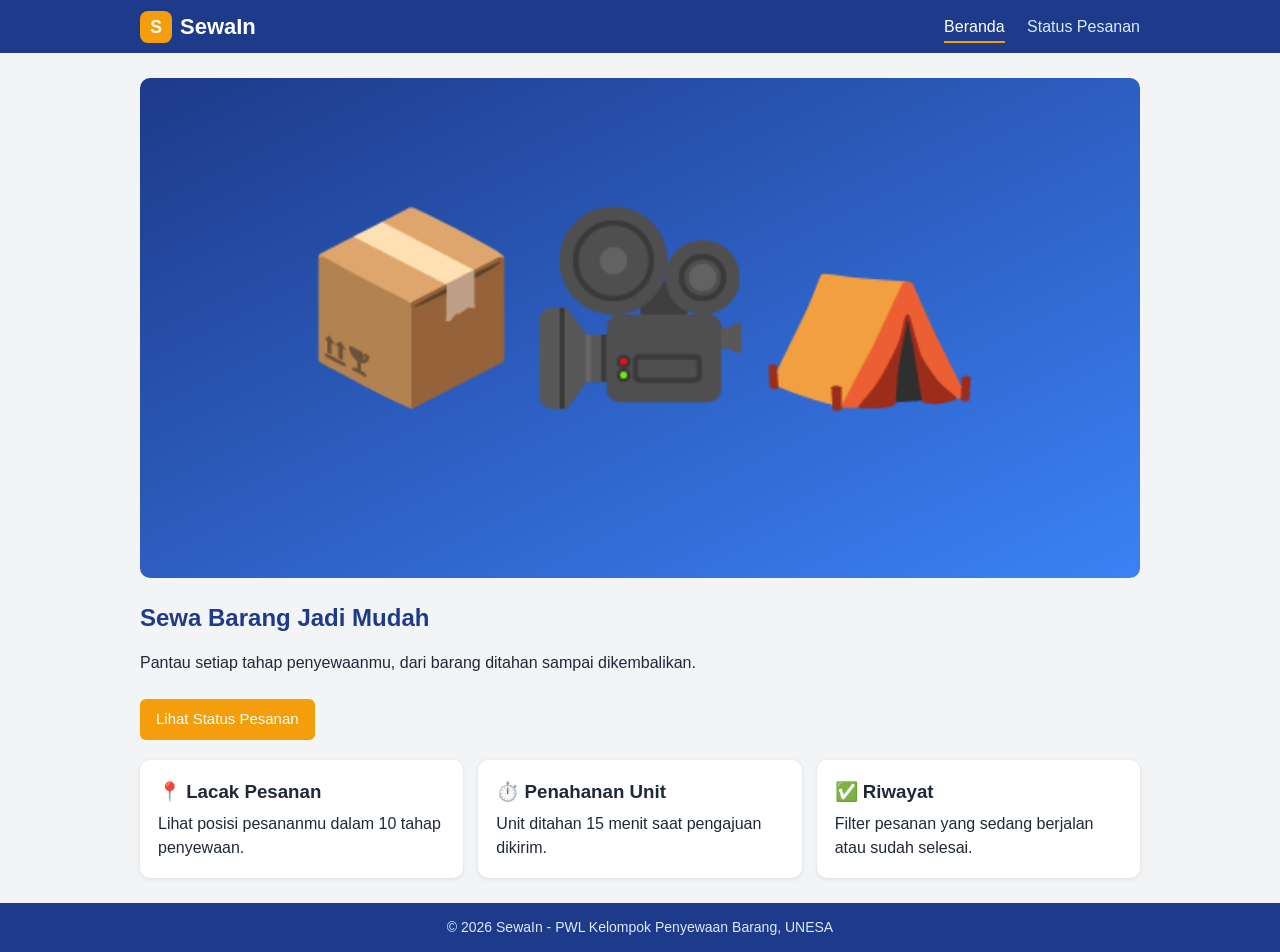
<file: index.html>
<!DOCTYPE html>
<html lang="id">
<head>
  <meta charset="UTF-8">
  <meta name="viewport" content="width=device-width, initial-scale=1">
  <title>SewaIn - Website Penyewaan Barang</title>
  <link rel="stylesheet" href="css/style.css">
</head>
<body>

  <!-- BAGIAN 1: HEADER + MENU NAVIGASI -->
  <header class="header">
    <div class="container header-inner">
      <a href="#" class="logo" data-page="pages/beranda.html">
        <img src="images/logo.svg" alt="Logo SewaIn"> SewaIn
      </a>
      <button id="btnMenu" class="btn-menu">☰</button>
      <nav id="nav">
        <a href="#" data-page="pages/beranda.html" class="active">Beranda</a>
        <a href="#" data-page="pages/status-pesanan.html">Status Pesanan</a>
      </nav>
    </div>
  </header>

  <!-- BAGIAN 2: AREA KONTEN (diisi lewat Ajax) -->
  <main class="container">
    <div id="konten"></div>
  </main>

  <!-- BAGIAN 3: FOOTER -->
  <footer>&copy; 2026 SewaIn - PWL Kelompok Penyewaan Barang, UNESA</footer>

  <!-- BAGIAN 4: JAVASCRIPT -->
  <script src="https://cdnjs.cloudflare.com/ajax/libs/jquery/3.7.1/jquery.min.js"></script>
  <script src="js/main.js"></script>
</body>
</html>
</file>
<file: css/style.css>
* { box-sizing: border-box; margin: 0; padding: 0; }
body { font-family: Arial, sans-serif; background: #f3f4f6; color: #1f2937; line-height: 1.5; }
.container { width: 92%; max-width: 1000px; margin: 0 auto; }

/* HEADER & NAVIGASI */
.header { background: #1e3a8a; color: #fff; position: sticky; top: 0; z-index: 10; }
.header-inner { display: flex; justify-content: space-between; align-items: center; padding: 10px 0; flex-wrap: wrap; }
.logo { color: #fff; text-decoration: none; font-size: 22px; font-weight: bold; display: flex; align-items: center; gap: 8px; }
.logo img { width: 32px; }
nav a { color: #dbeafe; text-decoration: none; margin-left: 18px; padding: 6px 0; }
nav a:hover, nav a.active { color: #fff; border-bottom: 2px solid #f59e0b; }
.btn-menu { display: none; background: none; border: 1px solid #fff; color: #fff; font-size: 22px; padding: 2px 10px; cursor: pointer; }

/* KONTEN */
main { padding: 25px 0; min-height: 70vh; }
h2 { margin-bottom: 15px; color: #1e3a8a; }
.loading, .error { text-align: center; padding: 40px; }
.error { color: #dc2626; }
.hero img { width: 100%; border-radius: 10px; }
.hero h2 { margin-top: 15px; }
.fitur { display: grid; grid-template-columns: repeat(3, 1fr); gap: 15px; margin-top: 20px; }
.box { background: #fff; padding: 18px; border-radius: 10px; box-shadow: 0 1px 4px rgba(0,0,0,.1); }
.box h3 { margin-bottom: 6px; }

/* TOMBOL */
.btn { display: inline-block; background: #f59e0b; color: #fff; border: none; padding: 9px 16px; border-radius: 6px; text-decoration: none; cursor: pointer; font-size: 15px; }
.btn:hover { background: #d97706; }
.btn-biru { background: #2563eb; } .btn-biru:hover { background: #1d4ed8; }

/* KATALOG */
.filter { display: flex; gap: 10px; margin-bottom: 15px; flex-wrap: wrap; }
.filter input, .filter select { padding: 8px; border: 1px solid #ccc; border-radius: 6px; flex: 1; min-width: 140px; }
.grid { display: grid; grid-template-columns: repeat(auto-fill, minmax(220px, 1fr)); gap: 15px; margin-bottom: 25px; }
.card { background: #fff; border-radius: 10px; overflow: hidden; box-shadow: 0 1px 4px rgba(0,0,0,.1); }
.card img { width: 100%; display: block; }
.card .isi { padding: 12px; }
.harga { color: #2563eb; font-weight: bold; margin: 4px 0 8px; }

/* FORM */
.form-box { background: #fff; padding: 20px; border-radius: 10px; box-shadow: 0 1px 4px rgba(0,0,0,.1); max-width: 600px; }
.field { margin-bottom: 14px; }
.field label { display: block; font-weight: bold; margin-bottom: 4px; }
.field input, .field select, .field textarea { width: 100%; padding: 9px; border: 1px solid #ccc; border-radius: 6px; font-size: 15px; }
.field .invalid { border-color: #dc2626; background: #fef2f2; }
.err { color: #dc2626; font-size: 13px; display: block; min-height: 16px; }
.baris { display: grid; grid-template-columns: 1fr 1fr; gap: 12px; }
.info { background: #eff6ff; border-left: 4px solid #2563eb; padding: 10px; margin-bottom: 14px; border-radius: 4px; }
.ok { color: #16a34a; font-weight: bold; } .gagal { color: #dc2626; font-weight: bold; }
footer { background: #1e3a8a; color: #dbeafe; text-align: center; padding: 14px; font-size: 14px; }

/* RESPONSIVE */
@media (max-width: 700px) {
  .btn-menu { display: block; }
  nav { display: none; width: 100%; flex-direction: column; margin-top: 8px; }
  nav.buka { display: flex; }
  nav a { margin: 0; padding: 10px 0; border-bottom: 1px solid #3b5bb5; }
  .fitur, .baris { grid-template-columns: 1fr; }
}

/* STATUS PESANAN (2.b) */
.status-layout { display: grid; grid-template-columns: 1fr 1.4fr; gap: 15px; align-items: start; }
.item-pesanan { background: #fff; padding: 12px; border-radius: 10px; margin-bottom: 10px; cursor: pointer; border: 2px solid transparent; box-shadow: 0 1px 4px rgba(0,0,0,.1); }
.item-pesanan:hover, .item-pesanan.aktif { border-color: #2563eb; }
.badge { display: inline-block; font-size: 12px; padding: 2px 8px; border-radius: 12px; background: #dbeafe; color: #1e3a8a; margin-top: 4px; }
.badge.selesai { background: #dcfce7; color: #166534; }
.progress { background: #e5e7eb; border-radius: 10px; height: 12px; margin: 10px 0 18px; overflow: hidden; }
.progress div { background: #2563eb; height: 100%; transition: width .4s; }
.timeline { list-style: none; margin-bottom: 15px; }
.timeline li { padding: 6px 0 6px 30px; position: relative; color: #9ca3af; }
.timeline li::before { content: "○"; position: absolute; left: 4px; }
.timeline li.selesai { color: #16a34a; }
.timeline li.selesai::before { content: "✔"; }
.timeline li.sekarang { color: #1e3a8a; font-weight: bold; }
.timeline li.sekarang::before { content: "●"; color: #f59e0b; }
.timer { font-size: 22px; font-weight: bold; color: #dc2626; }
@media (max-width: 700px) { .status-layout { grid-template-columns: 1fr; } }
</file>
